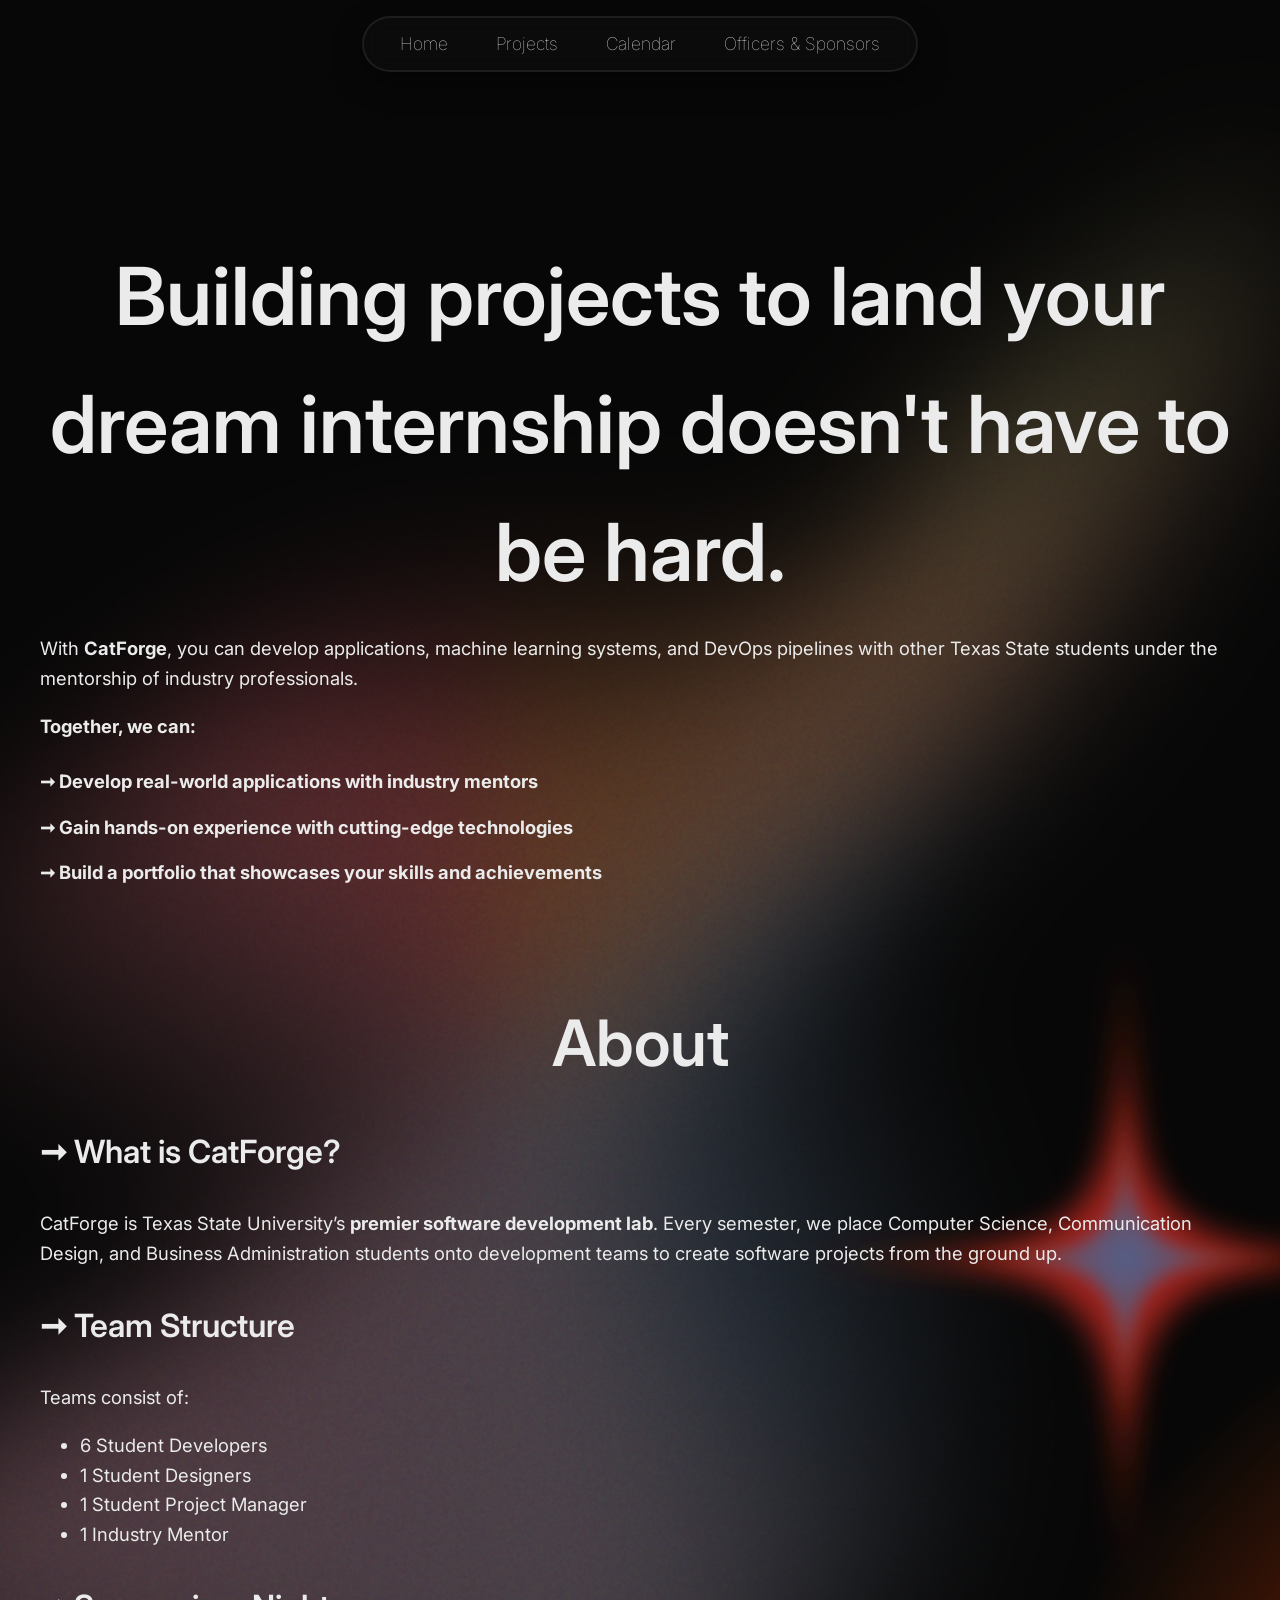
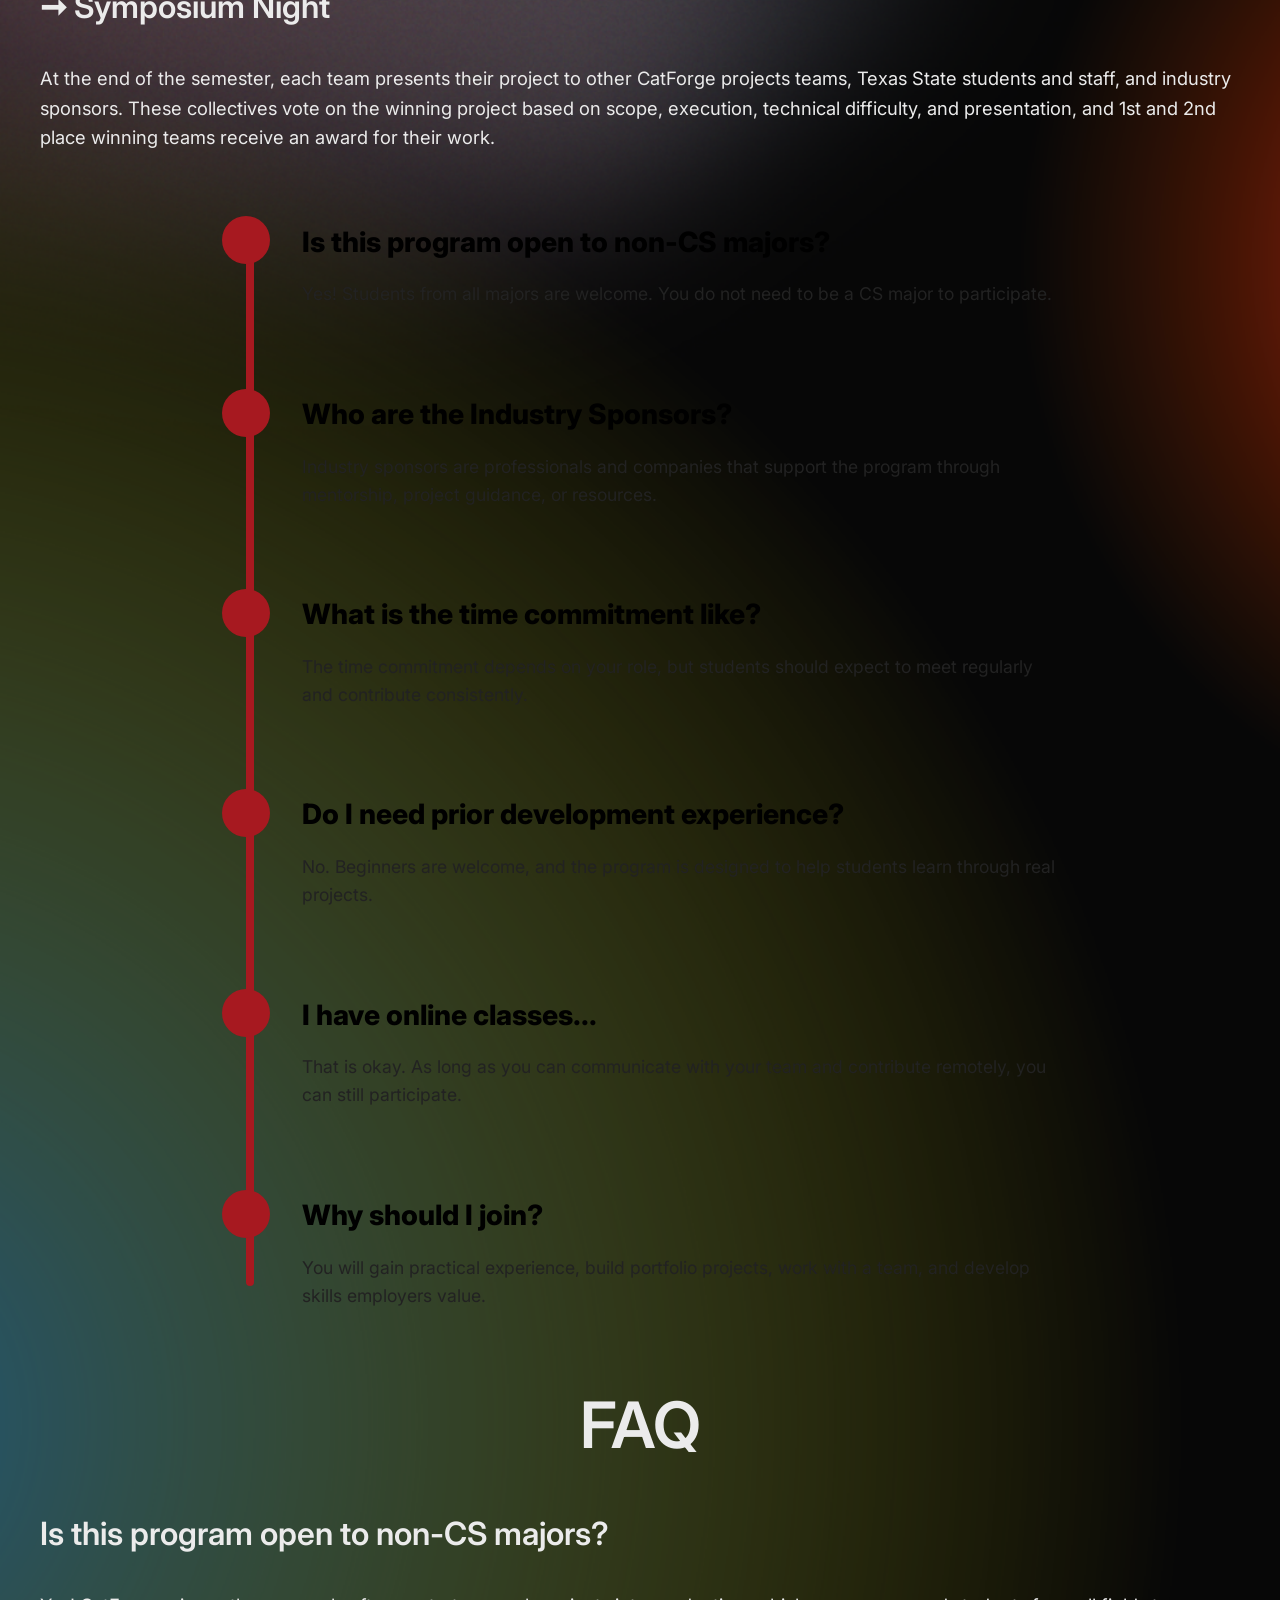
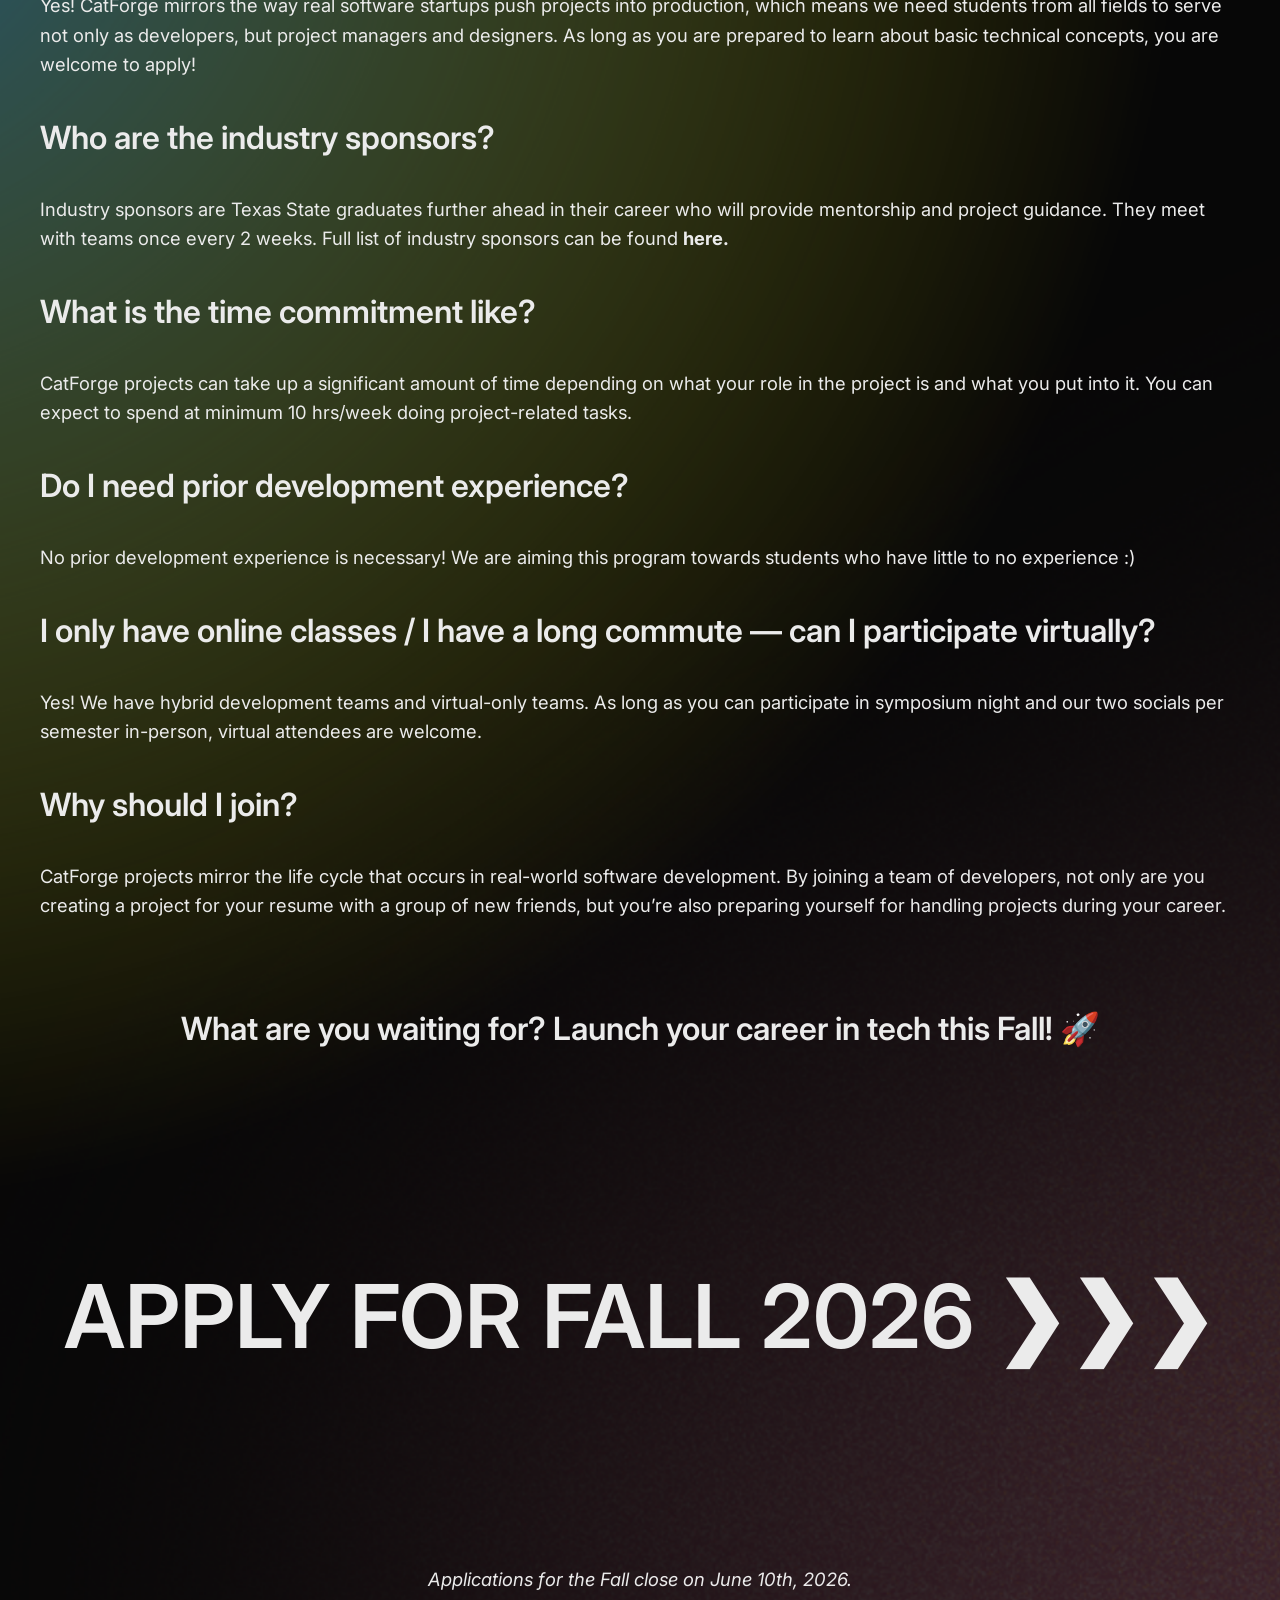
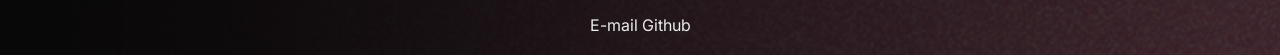
<file: index.html>
<!DOCTYPE html>
<html lang="en">

<head>
    <meta charset="UTF-8">
    <meta name="viewport" content="width=device-width,initial-scale=1" />
    <title>CatForge</title>
    <meta name="description"
        content="CatForge @ TXST - student organization dedicated to fostering software startup development at the undergraduate level." />
    <link rel="preconnect" href="https://fonts.googleapis.com">
    <link rel="preconnect" href="https://fonts.gstatic.com" crossorigin>
    <link href="https://fonts.googleapis.com/css2?family=Inter:ital,opsz,wght@0,14..32,100..900;1,14..32,100..900&display=swap" rel="stylesheet">
    <link rel="stylesheet" href="/assets/css/revised-style.css" />
    <script defer src="/assets/js/main.js"></script>
</head>

<body>
    <div class="bg-wrap">
        <div class="page-bg"></div>
    </div>

    <header class="site-header">
        <nav class="nav">
            <a class="brand" href="/"> </a>

            <button class="nav-toggle" type="button" aria-expanded="false" aria-controls="navLinks">
                Menu
            </button>

            <div id="navLinks" class="nav-links">
                <a href="/index.html">Home</a>
                <a href="/pages/projects.html">Projects</a>
                <a href="/pages/calendar.html">Calendar</a>
                <a href="/pages/officers.html">Officers & Sponsors</a>
            </div>
        </nav>
    </header>

    <div class="hero">
        <section>
            <h1 class="hero-h1">Building projects to land your dream internship doesn't have to be hard.</h1>
            <p class="index-p">With <strong>CatForge</strong>, you can develop applications, machine learning systems,
                and DevOps pipelines with other Texas State students under the mentorship of industry professionals.</p>
            <p class="index-p"><strong>Together, we can:</strong></p>

            <ul class="first-ul">
                <li class="li-first"><strong>➞ Develop real-world applications with industry mentors</strong></li>
                <li class="li-first"><strong>➞ Gain hands-on experience with cutting-edge technologies</strong></li>
                <li class="li-first"><strong>➞ Build a portfolio that showcases your skills and achievements</strong>
                </li>
            </ul>
        </section>
    </div>

    <section>
        <h1>About</h1>
        <h3>➞ What is CatForge?</h3>
        <p class="index-p">CatForge is Texas State University’s <strong>premier software development lab</strong>. Every
            semester, we place Computer Science, Communication Design, and Business Administration students onto
            development teams to create software projects from the ground up. </p>

        <h3>➞ Team Structure</h3>
        <p class="index-p">Teams consist of:</p>

        <ul>
            <li>6 Student Developers</li>
            <li>1 Student Designers</li>
            <li>1 Student Project Manager</li>
            <li>1 Industry Mentor</li>
        </ul>

        <h3>➞ Symposium Night</h3>
        <p class="index-p">At the end of the semester, each team presents their project to other CatForge projects
            teams, Texas State students and staff, and industry sponsors. These collectives vote on the winning project
            based on scope, execution, technical difficulty, and presentation, and 1st and 2nd place winning teams
            receive an award for their work.</p>
    </section>

    <section class="faq-timeline">
    <div class="faq-item">
        <div class="faq-dot"></div>
        <div class="faq-content">
        <h3>Is this program open to non-CS majors?</h3>
        <p>Yes! Students from all majors are welcome. You do not need to be a CS major to participate.</p>
        </div>
    </div>

    <div class="faq-item">
        <div class="faq-dot"></div>
        <div class="faq-content">
        <h3>Who are the Industry Sponsors?</h3>
        <p>Industry sponsors are professionals and companies that support the program through mentorship, project guidance, or resources.</p>
        </div>
    </div>

    <div class="faq-item">
        <div class="faq-dot"></div>
        <div class="faq-content">
        <h3>What is the time commitment like?</h3>
        <p>The time commitment depends on your role, but students should expect to meet regularly and contribute consistently.</p>
        </div>
    </div>

    <div class="faq-item">
        <div class="faq-dot"></div>
        <div class="faq-content">
        <h3>Do I need prior development experience?</h3>
        <p>No. Beginners are welcome, and the program is designed to help students learn through real projects.</p>
        </div>
    </div>

    <div class="faq-item">
        <div class="faq-dot"></div>
        <div class="faq-content">
        <h3>I have online classes...</h3>
        <p>That is okay. As long as you can communicate with your team and contribute remotely, you can still participate.</p>
        </div>
    </div>

    <div class="faq-item">
        <div class="faq-dot"></div>
        <div class="faq-content">
        <h3>Why should I join?</h3>
        <p>You will gain practical experience, build portfolio projects, work with a team, and develop skills employers value.</p>
        </div>
    </div>
    </section>



    <section class="FAQ">
        <h1>FAQ</h1>

        <h3>Is this program open to non-CS majors?</h3>
        <p class="index-p">
            Yes! CatForge mirrors the way real software startups push projects into production,
            which means we need students from all fields to serve not only as developers, but
            project managers and designers. As long as you are prepared to learn about basic
            technical concepts, you are welcome to apply!
        </p>

        <h3>Who are the industry sponsors?</h3>
        <p class="index-p">
            Industry sponsors are Texas State graduates further ahead in their career who will
            provide mentorship and project guidance. They meet with teams once every 2 weeks.
            Full list of industry sponsors can be found <strong><a href="/pages/officers.html">here</a>.</strong>
        </p>

        <h3>What is the time commitment like?</h3>
        <p class="index-p">
            CatForge projects can take up a significant amount of time depending on what your
            role in the project is and what you put into it. You can expect to spend at minimum
            10 hrs/week doing project-related tasks.
        </p>

        <h3>Do I need prior development experience?</h3>
        <p class="index-p">
            No prior development experience is necessary! We are aiming this program towards students who have little to
            no experience :)
        </p>

        <h3>I only have online classes / I have a long commute — can I participate virtually?</h3>
        <p class="index-p">
            Yes! We have hybrid development teams and virtual-only teams. As long as you can
            participate in symposium night and our two socials per semester in-person,
            virtual attendees are welcome.
        </p>

        <h3>Why should I join?</h3>
        <p class="index-p">
            CatForge projects mirror the life cycle that occurs in real-world software
            development. By joining a team of developers, not only are you creating a project
            for your resume with a group of new friends, but you’re also preparing yourself
            for handling projects during your career.
        </p>

        <div class="apply-div">

            <h3 align="center">What are you waiting for? Launch your career in tech this Fall! 🚀 </h3>

            <h1 class="apply-button"><a class="apply-link" href="https://forms.gle/Ppuab75n4t4hpF4MA"
                    target="_blank">APPLY FOR FALL 2026 ❯❯❯</a></h1>

            <p class="index-p" align="center"><i>Applications for the Fall close on June 10th, 2026.</i></p>

        </div>

    </section>


    <!-- replace with images later -->
    <div class="footer-div">
        <p class="p-footer"><a href="https://instagram.com/catforgetxst" target="_blank">
                E-mail
            </a><a href="https://github.com/catforgetxst?tab=repositories" target="_blank">
                Github
            </a></p>
    </div>

</body>

</html>
</file>
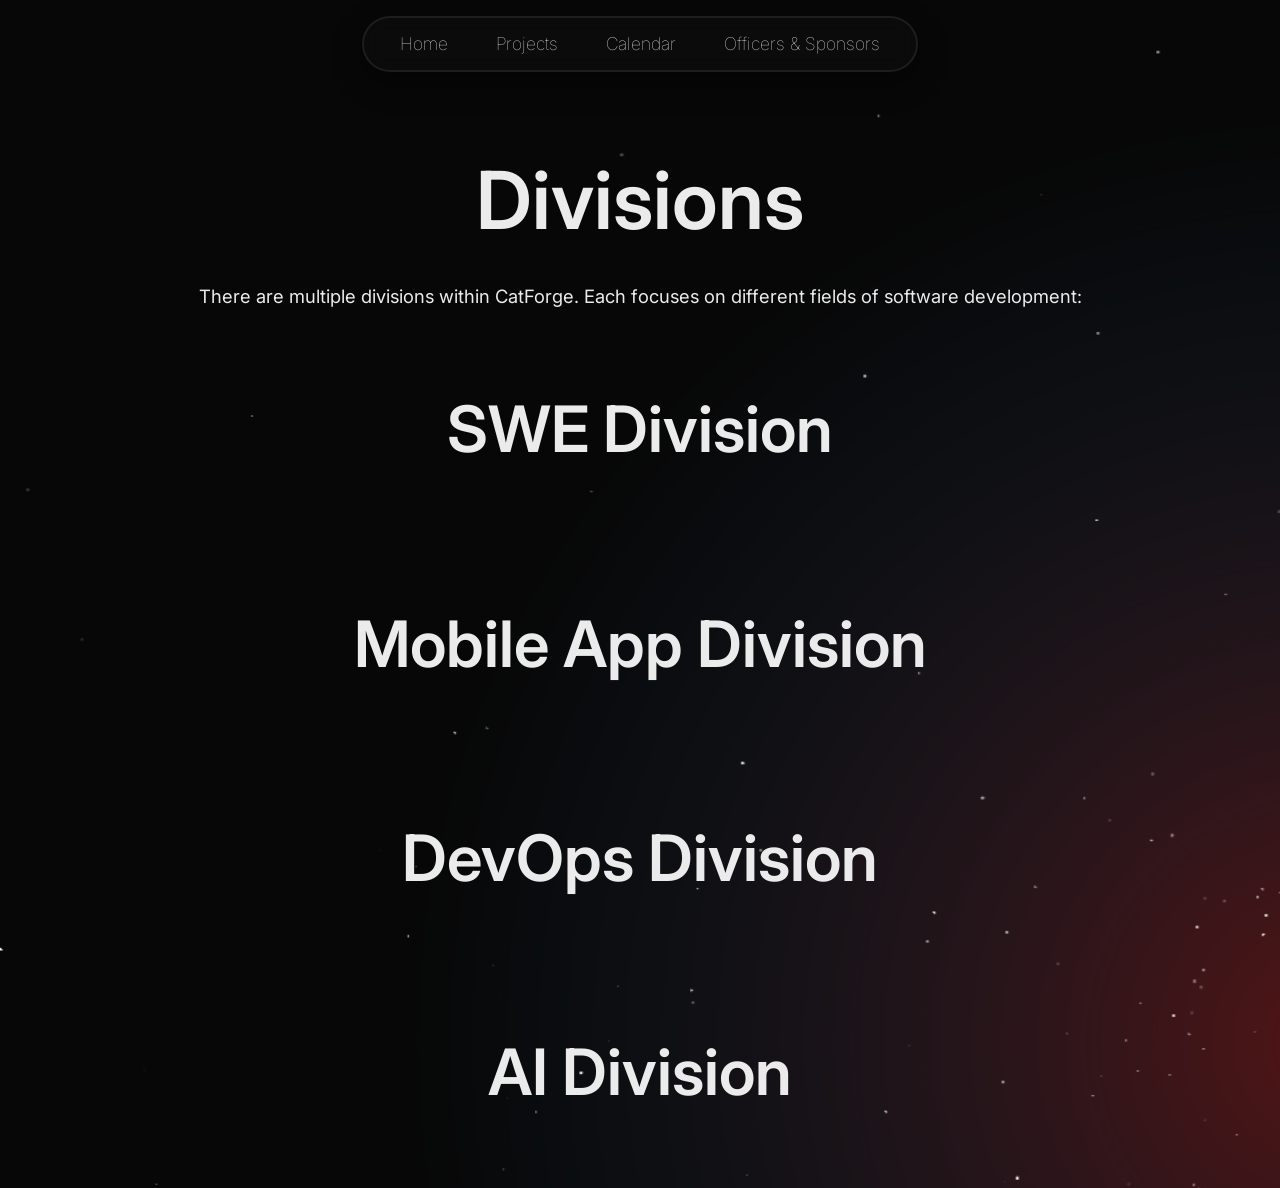
<file: pages/projects.html>
<!DOCTYPE html>
<html lang="en">

<head>
    <meta charset="UTF-8">
    <meta name="viewport" content="width=device-width,initial-scale=1">
    <title>CatForge</title>
    <meta name="description"
        content="CatForge @ TXST - student organization dedicated to fostering software startup development at the undergraduate level.">
    <link rel="preconnect" href="https://fonts.googleapis.com">
    <link rel="preconnect" href="https://fonts.gstatic.com" crossorigin>
    <link href="https://fonts.googleapis.com/css2?family=Inter:ital,opsz,wght@0,14..32,100..900;1,14..32,100..900&display=swap" rel="stylesheet">
    <link rel="stylesheet" href="/assets/css/revised-style.css" />
    <script defer src="/assets/js/main.js"></script>
</head>

<body>
    <div class="bg-wrap">
        <div class="projects-bg"></div>
    </div>

    <header class="site-header">
        <nav class="nav">
            <a class="brand" href="/"> </a>

            <button class="nav-toggle" type="button" aria-expanded="false" aria-controls="navLinks">
                Menu
            </button>

            <div id="navLinks" class="nav-links">
                <a href="/index.html">Home</a>
                <a href="/pages/projects.html">Projects</a>
                <a href="/pages/calendar.html">Calendar</a>
                <a href="/pages/officers.html">Officers & Sponsors</a>
            </div>
        </nav>
    </header>

    <section>
        <h1 class="projects-hero-h1">Divisions</h1>
        <p class="index-p" align="center">There are multiple divisions within CatForge. Each focuses on different fields of software development:</p>

        <h1 class="officers-h1" size="120%"> SWE Division </h1>


        <h1 class="officers-h1"> Mobile App Division </h1>

        <h1 class="officers-h1"> DevOps Division </h1>

        <h1 class="officers-h1"> AI Division </h1>

    </section>

</body>

</html>
</file>
<file: assets/css/revised-style.css>
:root {
  --bg: #212122;
  --text: #ebebeb;
  --border: #000;
  --border-strong: #2e2e2e;

  --content-max: 1200px;
  --radius-sm: 10px;
  --radius-md: 18px;
  --radius-pill: 999px;

  --space-1: 0.5rem;
  --space-2: 1rem;
  --space-3: 1.5rem;
  --space-4: 2rem;
  --space-5: 3rem;
  --space-6: 4rem;

  --shadow-header: 0 10px 30px rgba(0, 0, 0, 0.45);
  --transition-fast: 0.2s ease-out;
  --transition-med: 0.3s ease;
}

/* mouse */
body {
  /* Mandatory: URL to your PNG followed by a required fallback keyword */
  cursor: url('/assets/css/static/images/mouse.png'), auto;
}

/* Base reset */
*,
*::before,
*::after {
  box-sizing: border-box;
}

html {
  overflow-x: hidden;
}

body {
  min-height: 100%;
  margin: 0;
  background: var(--bg);
  color: var(--text);
  font-family: "Inter", sans-serif;
  line-height: 1.6;
  position: relative;
  overflow-x: hidden;
}

img,
video {
  display: block;
  max-width: 100%;
  height: auto;
}

a {
  color: var(--text);
  text-decoration: none;
  text-underline-offset: 3px;
  transition: opacity var(--transition-med), color var(--transition-med), transform var(--transition-med);
}

a:hover {
  opacity: 0.85;
}

/* Accessibility */
.skip-link {
  position: absolute;
  top: 0;
  left: -9999px;
  padding: 0.6rem 0.8rem;
  background: var(--bg);
  color: var(--text);
  border: 1px solid var(--border-strong);
}

.skip-link:focus {
  top: 1rem;
  left: 1rem;
}

/* Layout */
.container,
section,
.FAQ,
.section-bottom-of-page {
  width: min(100% - 2rem, var(--content-max));
  margin-inline: auto;
}

section {
  padding: var(--space-6) 0 0;
}

.FAQ {
  padding: 0;
}

.section-bottom-of-page {
  padding: var(--space-6) 0 0;
}

.hero {
  padding-top: 6rem;
}

/* Background */
/* index */
.bg-wrap {
  position: absolute;
  inset: 0;
  overflow: hidden;
  z-index: -1;
  pointer-events: none;
}

.page-bg {
  position: absolute;
  inset: 0;
  width: 110%;
  height: 110%;
  background: url(/assets/css/static/images/catforge-site-bg-home.png) top center / cover no-repeat;
  will-change: transform;
  transition: transform var(--transition-fast);
}

.officers-bg {
  position: absolute;
  inset: 0;
  width: 110%;
  height: 110%;
  background: url(/assets/css/static/images/catforge-site-bg-officers.png) top center / cover no-repeat;
  will-change: transform;
  transition: transform var(--transition-fast);
}

/* Typography */
.index-p,
li,
.t-bold,
.t-lead {
  font-size: 1.15rem;
}

.t-body {
  font-size: 1.02rem;
}

.t-small {
  font-size: 0.95rem;
  opacity: 0.9;
}

h1,
.hero-h1,
h3,
.li-first,
.nav-links a {
  transition: transform var(--transition-med), color var(--transition-med), text-shadow var(--transition-med);
}

.hero-h1 {
  margin: 1rem 0;
  font-size: 5rem;
  font-weight: 600;
}

h1 {
  margin: 1rem 0;
  font-size: 4rem;
  font-weight: 600;
  text-align: center;
}

h3 {
  font-size: 2rem;
  font-weight: 600;
}

.hero-h1:hover,
h1:hover,
h3:hover,
.li-first:hover {
  color: #fff;
  text-shadow:
    0 0 5px #f3f3f3,
    0 0 10px #005854,
    0 0 20px #004f46;
}

.hero-h1:hover,
h1:hover {
  transform: scale(1.01);
}

h3:hover {
  transform: scale(1.005);
}

.first-ul {
  list-style: none;
  padding-left: 0;
}

.li-first {
  padding: 0.5rem 0;
  font-weight: 100;
}

.li-first:hover {
  transform: scale(1.04);
}

/* CTA */
.apply-div {
  padding: var(--space-4) var(--space-2) 0;
}

.apply-button {
  margin: 0;
  font-size: 5.5rem;
  padding: 10rem 0rem 10rem 0rem;
  text-align: center;
  color: rgb(227, 218, 119);
}

.apply-link:hover {
  color: #fff;
}

/* Footer */
.p-footer,
.footer-dev {
  text-align: center;
}

.p-footer {
  color: var(--text);
  font-size: 1rem;
}

/* Header */
.site-header {
  position: sticky;
  top: 1rem;
  left: 50%;
  transform: translateX(-50%);
  width: fit-content;
  margin: 0;
  padding: 0.65rem 1.25rem;
  background: rgba(15, 15, 15, 0.55);
  backdrop-filter: blur(10px);
  border: 2px solid rgba(255, 255, 255, 0.08);
  border-radius: var(--radius-pill);
  box-shadow: var(--shadow-header);
  z-index: 1000;
}

.nav {
  display: flex;
  align-items: center;
  justify-content: center;
  width: fit-content;
  margin-inline: auto;
}

.brand {
  font-size: 1.2rem;
  font-weight: 700;
}

.nav-links {
  display: flex;
  align-items: center;
  gap: 1rem;
  font-weight: 100;
}

.nav-links a {
  padding: 2px 1rem 0;
  font-size: 1.1rem;
  border-bottom: 1px solid transparent;
}

.nav-links a.active {
  border-bottom-color: var(--text);
}

.nav-links a:hover {
  transform: scale(1.08);
  color: #fff;
  text-shadow:
    0 0 5px #fff,
    0 0 10px #fff,
    0 0 20px #00ffe1;
}

.nav-toggle {
  display: none;
  padding: 0.45rem 0.7rem;
  font: inherit;
  color: var(--text);
  background: transparent;
  border: 1px solid var(--border-strong);
  border-radius: var(--radius-sm);
  cursor: pointer;
}

/* Tablet */
@media (max-width: 1024px) {
  section,
  .FAQ,
  .section-bottom-of-page {
    width: min(100% - 4rem, var(--content-max));
  }

  .hero-h1 {
    font-size: 3.5rem;
  }

  h1 {
    font-size: 2.75rem;
  }

  .apply-button {
    font-size: 3.25rem;
  }
}

/* Mobile */
@media (max-width: 768px) {
  .site-header {
    top: 0.5rem;
    left: auto;
    transform: none;
    width: calc(100% - 1rem);
    max-width: 420px;
    margin: 0.5rem auto 0;
    padding: 0.75rem 1rem;
    border-radius: var(--radius-md);
  }

  .nav {
    position: relative;
    flex-direction: column;
    width: 100%;
    gap: 0.5rem;
  }

  .brand {
    display: none;
  }

  .nav-toggle {
    display: inline-block;
    width: 100%;
    max-width: 180px;
    text-align: center;
  }

  .nav-links {
    display: none;
    width: 100%;
    flex-direction: column;
    align-items: center;
    gap: 0.35rem;
    margin-top: 0.25rem;
  }

  .nav-links.open {
    display: flex;
  }

  .nav-links a {
    display: block;
    width: 100%;
    padding: 0.55rem 0.75rem;
    font-size: 0.95rem;
    text-align: center;
    border-radius: var(--radius-sm);
  }

  section,
  .FAQ,
  .section-bottom-of-page {
    width: min(100% - 2.5rem, var(--content-max));
  }

  section {
    padding-top: 2rem;
  }

  .section-bottom-of-page {
    padding-top: 2rem;
    padding-bottom: 2rem;
  }

  .hero-h1 {
    font-size: 2.4rem;
    line-height: 1.15;
    text-align: center;
  }

  h1 {
    font-size: 2rem;
    line-height: 1.2;
  }

  h3 {
    font-size: 1.35rem;
  }

  .index-p,
  li,
  .t-bold,
  .t-lead {
    font-size: 1rem;
  }

  .apply-button {
    font-size: 2rem;
    line-height: 1.2;
  }

  .apply-div {
    padding: 1.5rem 0.5rem 0;
  }

  .p-footer {
    padding: 1rem;
  }
}

/* Small phones */
@media (max-width: 480px) {
  .hero-h1 {
    font-size: 2rem;
  }

  h1 {
    font-size: 1.7rem;
  }

  h3 {
    font-size: 1.15rem;
  }

  .apply-button {
    font-size: 1.55rem;
  }

  .nav-links a {
    font-size: 0.9rem;
  }
}



/* projects page */
.team {
  width: min(1200px, 100% - 2rem);
 /* margin: 2rem auto; */
}

.team-title {
  font-size: 1.6rem;
  font-weight: 800;
  text-transform: lowercase;
  margin-bottom: 1.5rem;
}

/* GRID */
.team-grid {
  display: grid;
  grid-template-columns: repeat(auto-fit, minmax(180px, 1fr));
  gap: 1.75rem 1.25rem;
}

/* CARD */
.team-card {
  background: #10101000;
  border: 1px solid rgba(255, 255, 255, 0.08);
  border-radius: 18px;
  padding: 1.4rem 1rem;
  text-align: center;
  transition: all 0.2s ease;
}

.team-card:hover {
  transform: translateY(-4px);
  background: #181818;
  border-color: rgba(255, 255, 255, 0.15);
}

/* IMAGE */
.team-card img {
  width: 120px;
  aspect-ratio: 1 / 1;
  object-fit: cover;
  border-radius: 50%;
  margin: 0 auto 0.9rem;
  border: 2px solid rgba(255, 255, 255, 0.08);
}

/* TEXT */
.team-card h3 {
  margin: 0;
  font-size: 1rem;
  font-weight: 700;
}

.team-card p {
  margin-top: 0.35rem;
  font-size: 0.9rem;
  color: #a0a0a0;
}

/* MOBILE */
@media (max-width: 600px) {
  .team-grid {
    grid-template-columns: repeat(2, 1fr);
  }

  .team-card img {
    width: 100px;
  }
}

@media (max-width: 400px) {
  .team-grid {
    grid-template-columns: 1fr;
  }
}

.officers-h1 {
  padding: 3rem;
  font-weight: 600;
}


/* random */
.spacer-bottom-of-page {
  padding: 0rem 0rem 3rem 0rem;
  color: transparent;
}


/* FAQ sidebar styling */
.faq-timeline {
  position: relative;
  max-width: 900px;
  margin: 4rem auto;
  padding: 0 2rem;
}

/* vertical line */
.faq-timeline::before {
  content: "";
  position: absolute;
  left: 3.5rem;
  top: 1.5rem;
  bottom: 1.5rem;
  width: 8px;
  background: #a71920;
  border-radius: 999px;
}

.faq-item {
  position: relative;
  display: flex;
  gap: 2rem;
  margin-bottom: 5rem;
}

.faq-item:last-child {
  margin-bottom: 0;
}

.faq-dot {
  position: relative;
  z-index: 2rem;
  flex: 0 0 3rem;
  width: 3rem;
  height: 3rem;
  margin-left: 0;
  background: #a71920;
  border-radius: 50%;
}

.faq-content {
  padding-top: 0.2rem;
}

.faq-content h3 {
  margin: 0 0 1rem;
  font-size: 1.75rem;
  font-weight: 800;
  color: #000;
}

.faq-content p {
  margin: 0;
  font-size: 1.1rem;
  line-height: 1.6;
  color: #222;
}

/* mobile responsive */
@media (max-width: 600px) {
  .faq-timeline {
    padding: 0 1rem;
  }

  .faq-timeline::before {
    left: 2.4rem;
    width: 6px;
  }

  .faq-item {
    gap: 1.25rem;
    margin-bottom: 3rem;
  }

  .faq-dot {
    flex-basis: 2rem;
    width: 2rem;
    height: 2rem;
  }

  .faq-content h3 {
    font-size: 1.25rem;
  }

  .faq-content p {
    font-size: 1rem;
  }
}



/* projects page */
.projects-bg {
  position: absolute;
  inset: 0;
  width: 110%;
  height: 110%;
  background: url(/assets/css/static/images/catforge-site-bg-projects.png) top center / cover no-repeat;
  will-change: transform;
  transition: transform var(--transition-fast);
}

.projects-hero-h1 {
  margin: 1rem 0;
  size: 2rem;
  font-size: 5rem;
  font-weight: 600;
}
</file>
